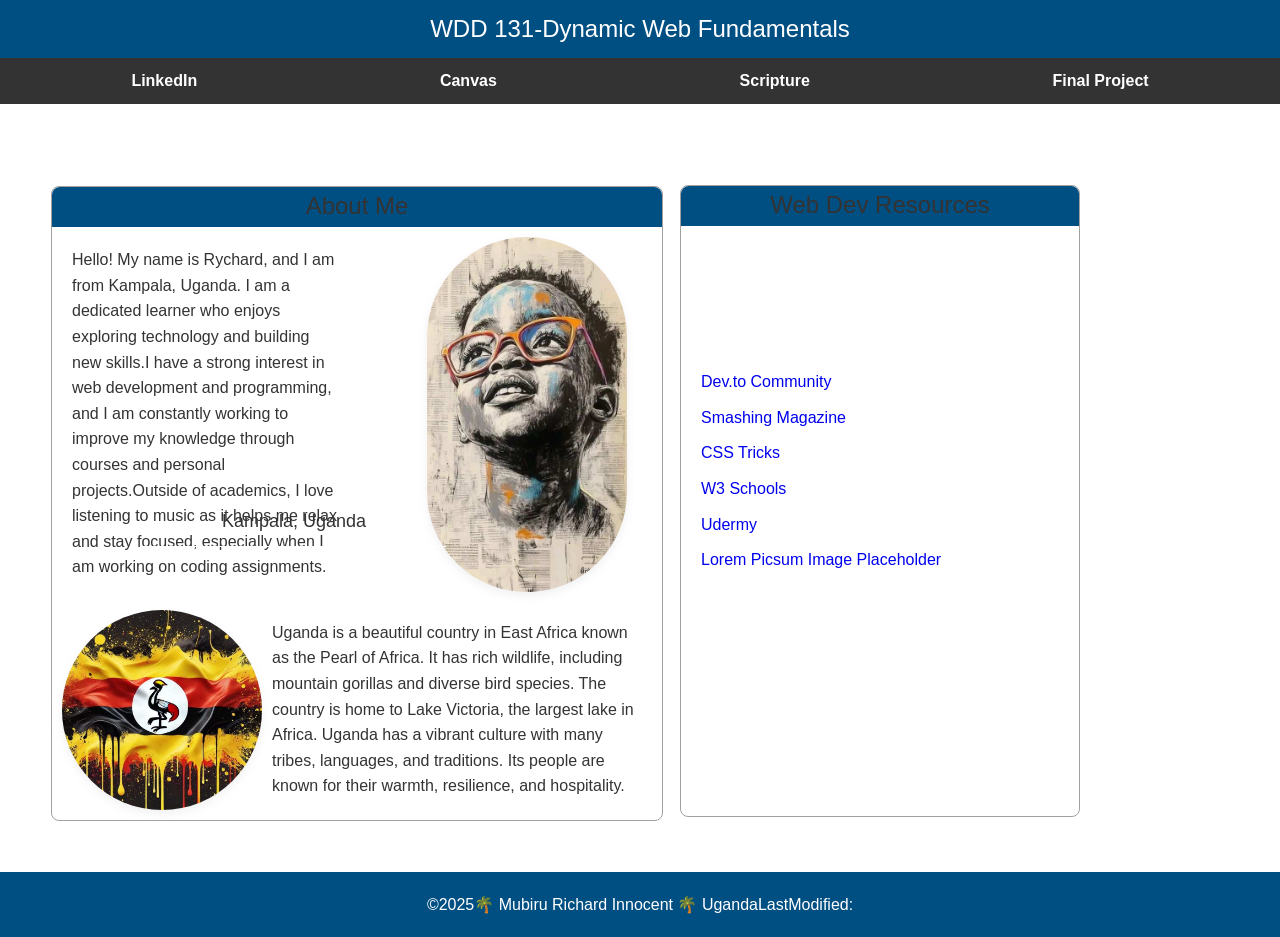
<file: WDD131/index.html>
<!DOCTYPE html>
<html lang="en">
<head>
    <meta charset="UTF-8">
    <meta name="viewport" content="width=device-width, initial-scale=1.0">
    <title>WDD13 - Dynamic Web Fundamentals - Rychard</title>
    <meta name="description" content="This page is created for learning and reference purposes by Rychard Mubiru">
    <meta name="author" content="MUBIRU RYCHARD">
    <link rel="stylesheet" href="styles/base.css">
</head>
<body>
    <header>
        <span id="course-title">WDD 131-Dynamic Web Fundamentals</span>
    </header>
    <main>
        <nav>
            <a href="https://www.linkedin.com/feed/">LinkedIn</a>
            <a href="https://byupw.instructure.com/">Canvas</a>
            <a href="https://www.churchofjesuschrist.org/study/scriptures/bofm/1-ne/3?lang=eng&id=p7#p7">Scripture</a>
            <a href="#">Final Project</a>
        </nav>
        <h1>MUBIRU RYCHARD</h1>
        <div class="content">
            <div class="about">
                <section class="card ">
                    <h2 class="">About Me</h2>
                    <div class="sectionA">
                            <p>Hello! My name is Rychard, and I am from Kampala, Uganda. I am a dedicated learner who enjoys exploring technology and building new skills.I have a strong interest in web development and programming, and I am constantly working to improve my knowledge through courses and personal projects.Outside of academics, I love listening to music as it helps me relax and stay focused, especially when I am working on coding assignments.</p>
                            <img src="images/Me.jpg" alt="Portrait">
                    </div>
                    <div class="name">Kampala, Uganda</div>
                        <div class="sectionB">
                                <p class="country">Uganda is a beautiful country in East Africa known as the Pearl of Africa.
                                                    It has rich wildlife, including mountain gorillas and diverse bird species.
                                                    The country is home to Lake Victoria, the largest lake in Africa.
                                                    Uganda has a vibrant culture with many tribes, languages, and traditions.
                                                    Its people are known for their warmth, resilience, and hospitality.</p>
                                <img class="flag" src="images/flag.jpg" alt="Flag">
                        </div>
                </section>
            </div>
            <section class="card resource">
            <h2>Web Dev Resources</h2>
            <div class="resources">
                <a href="#" class="">Dev.to Community</a>
                <a href="#" class="">Smashing Magazine</a>
                <a href="#" class="">CSS Tricks</a>
                <a href="#" class="">W3 Schools</a>
                <a href="#" class="">Udermy</a>
                <a href="#" class="">Lorem Picsum Image Placeholder</a>
            </div>
            </section>
        </div>


    </main>
    <footer>
        <p><span id="currentyear"> ©2025🌴 Mubiru Richard Innocent 🌴 Uganda</span></p>
        <p>LastModified:</p>
    </footer>
    
</body>
</html>
</file>
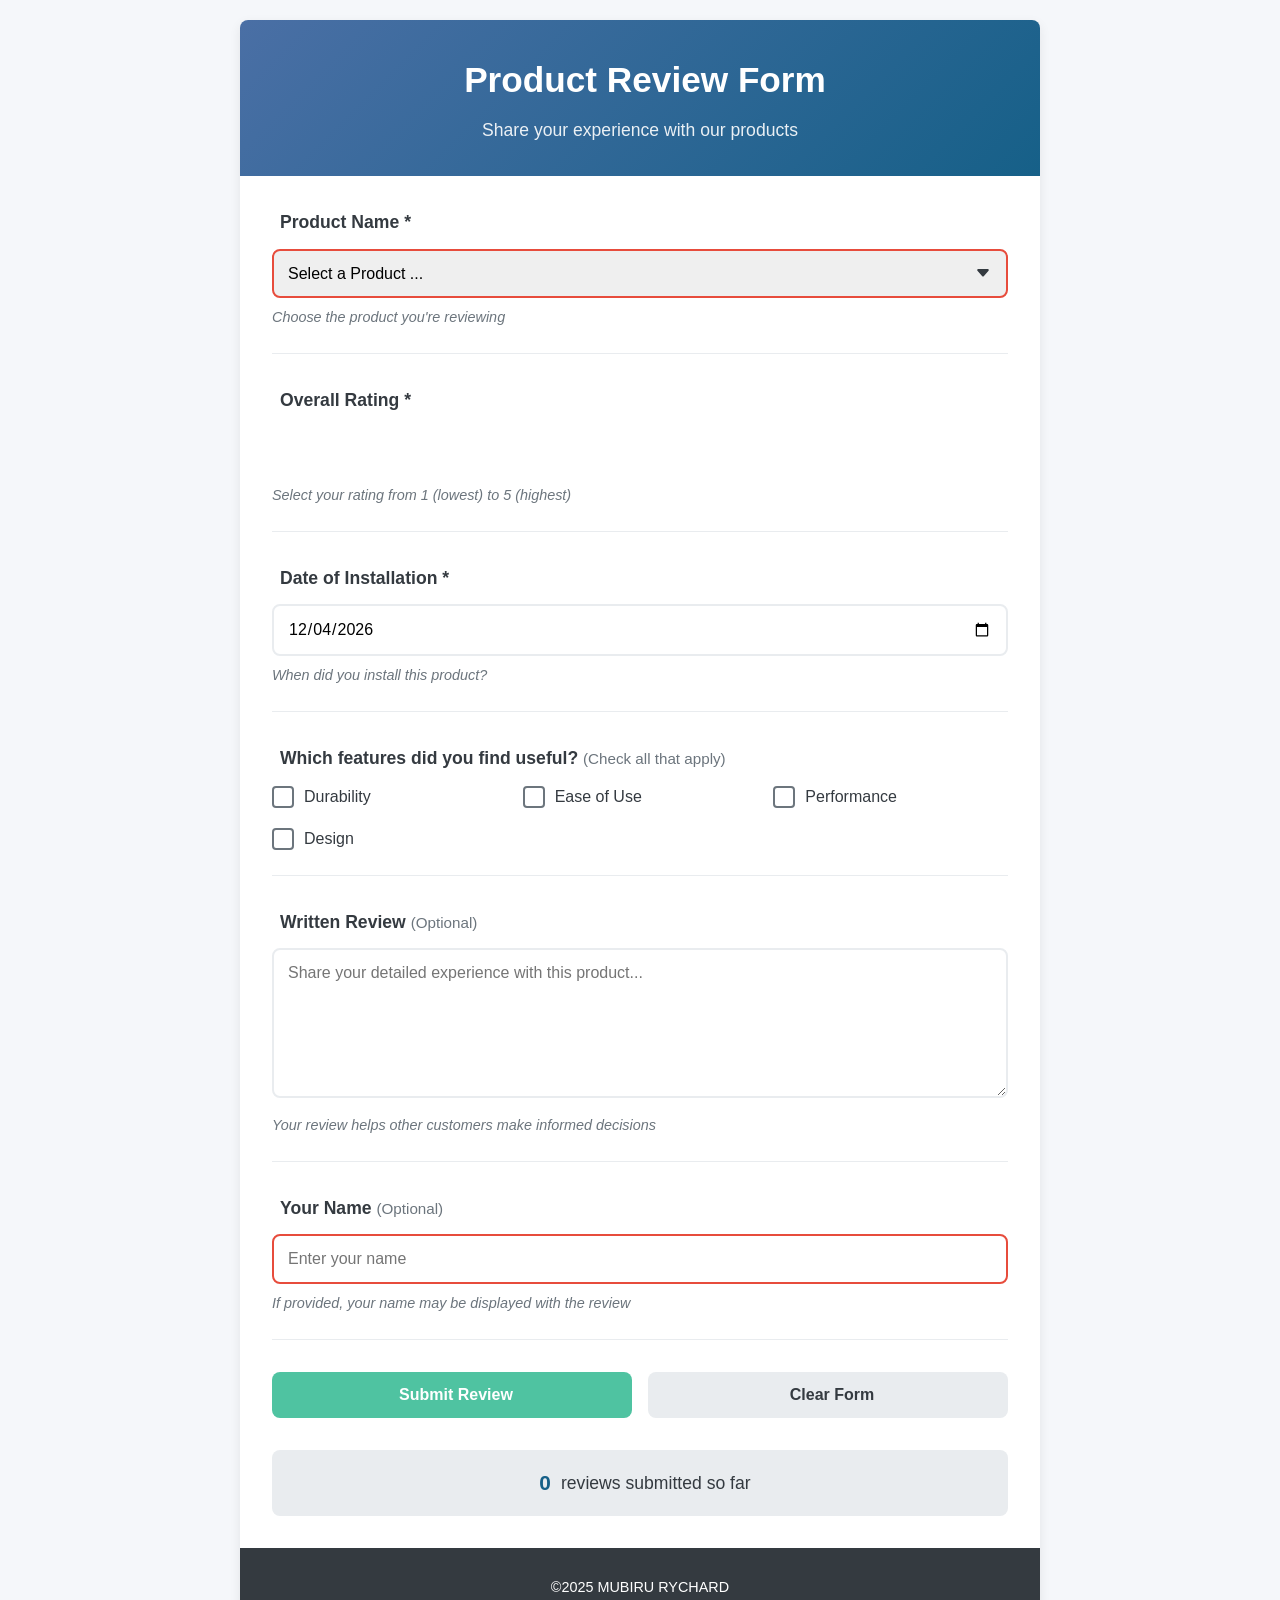
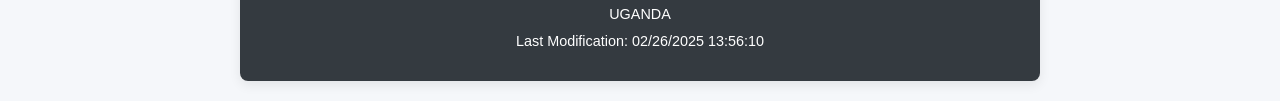
<file: form.html>
<!DOCTYPE html>
<html lang="en">
<head>
  <meta charset="UTF-8">
  <meta name="viewport" content="width=device-width, initial-scale=1.0">
  <title>WDD 131 - Product Review Form -  Rychard</title>
  <meta name="description" content="Filterable gallery of LDS temples with responsive design and lazy loading images.">
  <meta name="author" content="Mubiru Richard Innocent">

  <link rel="preconnect" href="https://fonts.googleapis.com">
  <link rel="preconnect" href="https://fonts.gstatic.com" crossorigin>
  <link href="https://fonts.googleapis.com/css2?family=Dancing+Script:wght@400;700&family=Roboto:wght@300;400;700&display=swap" rel="stylesheet">

  <link rel="stylesheet" href="styles/form.css">
  <!-- <link rel="stylesheet" href="styles/#"> -->

  <script src="scripts/form.js" defer></script>
</head>
<body>
    <div class="container">
        <header>
            <h1><i class="fas fa-star"></i> Product Review Form</h1>
            <p class="subtitle">Share your experience with our products</p>
        </header>

        <main>
            <form id="reviewForm" method="get" action="review.html" novalidate>
                <!-- Product Name -->
                <div class="form-group">
                    <label for="productName">
                        <i class="fas fa-box"></i> Product Name *
                    </label>
                    <select id="productName" name="productName" required>
                        <option value="" disabled selected>Select a Product ...</option>
                        <!-- Options will be populated by JavaScript -->
                    </select>
                    <div class="help-text">Choose the product you're reviewing</div>
                </div>

                <!-- Overall Rating -->
                <div class="form-group">
                    <label>
                        <i class="fas fa-chart-line"></i> Overall Rating *
                    </label>
                    <div class="rating-container">
                        <div class="rating-stars">
                            <input type="radio" id="rating-5" name="rating" value="5" required>
                            <label for="rating-5" title="5 stars">
                                <i class="far fa-star"></i>
                                <i class="fas fa-star"></i>
                            </label>
                            
                            <input type="radio" id="rating-4" name="rating" value="4" required>
                            <label for="rating-4" title="4 stars">
                                <i class="far fa-star"></i>
                                <i class="fas fa-star"></i>
                            </label>
                            
                            <input type="radio" id="rating-3" name="rating" value="3" required>
                            <label for="rating-3" title="3 stars">
                                <i class="far fa-star"></i>
                                <i class="fas fa-star"></i>
                            </label>
                            
                            <input type="radio" id="rating-2" name="rating" value="2" required>
                            <label for="rating-2" title="2 stars">
                                <i class="far fa-star"></i>
                                <i class="fas fa-star"></i>
                            </label>
                            
                            <input type="radio" id="rating-1" name="rating" value="1" required>
                            <label for="rating-1" title="1 star">
                                <i class="far fa-star"></i>
                                <i class="fas fa-star"></i>
                            </label>
                        </div>
                        <div class="help-text">Select your rating from 1 (lowest) to 5 (highest)</div>
                    </div>
                </div>

                <!-- Date of Installation -->
                <div class="form-group">
                    <label for="installDate">
                        <i class="fas fa-calendar-alt"></i> Date of Installation *
                    </label>
                    <input type="date" id="installDate" name="installDate" required>
                    <div class="help-text">When did you install this product?</div>
                </div>

                <!-- Useful Features -->
                <div class="form-group">
                    <label>
                        <i class="fas fa-check-circle"></i> Which features did you find useful? 
                        <span class="optional">(Check all that apply)</span>
                    </label>
                    <div class="checkbox-group">
                        <div class="checkbox-item">
                            <input type="checkbox" id="feature-durability" name="features" value="Durability" required>
                            <label for="feature-durability">
                                <span class="checkbox-custom"></span>
                                Durability
                            </label>
                        </div>
                        <div class="checkbox-item">
                            <input type="checkbox" id="feature-ease" name="features" value="Ease of Use" required>
                            <label for="feature-ease">
                                <span class="checkbox-custom"></span>
                                Ease of Use
                            </label>
                        </div>
                        <div class="checkbox-item">
                            <input type="checkbox" id="feature-performance" name="features" value="Performance" required>
                            <label for="feature-performance">
                                <span class="checkbox-custom"></span>
                                Performance
                            </label>
                        </div>
                        <div class="checkbox-item">
                            <input type="checkbox" id="feature-design" name="features" value="Design" required>
                            <label for="feature-design">
                                <span class="checkbox-custom"></span>
                                Design
                            </label>
                        </div>
                    </div>
                </div>

                <!-- Written Review -->
                <div class="form-group">
                    <label for="writtenReview">
                        <i class="fas fa-comment-alt"></i> Written Review 
                        <span class="optional">(Optional)</span>
                    </label>
                    <textarea id="writtenReview" name="writtenReview" 
                              placeholder="Share your detailed experience with this product..."></textarea>
                    <div class="help-text">Your review helps other customers make informed decisions</div>
                </div>

                <!-- Your Name -->
                <div class="form-group">
                    <label for="userName">
                        <i class="fas fa-user"></i> Your Name 
                        <span class="optional">(Optional)</span>
                    </label>
                    <input type="text" id="userName" name="userName" 
                           placeholder="Enter your name" required>
                    <div class="help-text">If provided, your name may be displayed with the review</div>
                </div>

                <!-- Form Buttons -->
                <div class="form-buttons">
                    <button type="submit" class="btn-submit">
                        <i class="fas fa-paper-plane"></i> Submit Review
                    </button>
                    <button type="reset" class="btn-reset">
                        <i class="fas fa-redo"></i> Clear Form
                    </button>
                </div>
            </form>

            <div class="reviews-counter">
                <i class="fas fa-chart-bar"></i>
                <span id="totalReviews">0</span> reviews submitted so far
            </div>
        </main>

        <footer>
            <p>&copy;2025 MUBIRU RYCHARD</p>
            <p>UGANDA</p>
            <p>Last Modification: 02/26/2025 13:56:10</p>
        </footer>
    </div>

    <!-- <script src="js/form.js"></script> -->
</body>
</html>
</file>
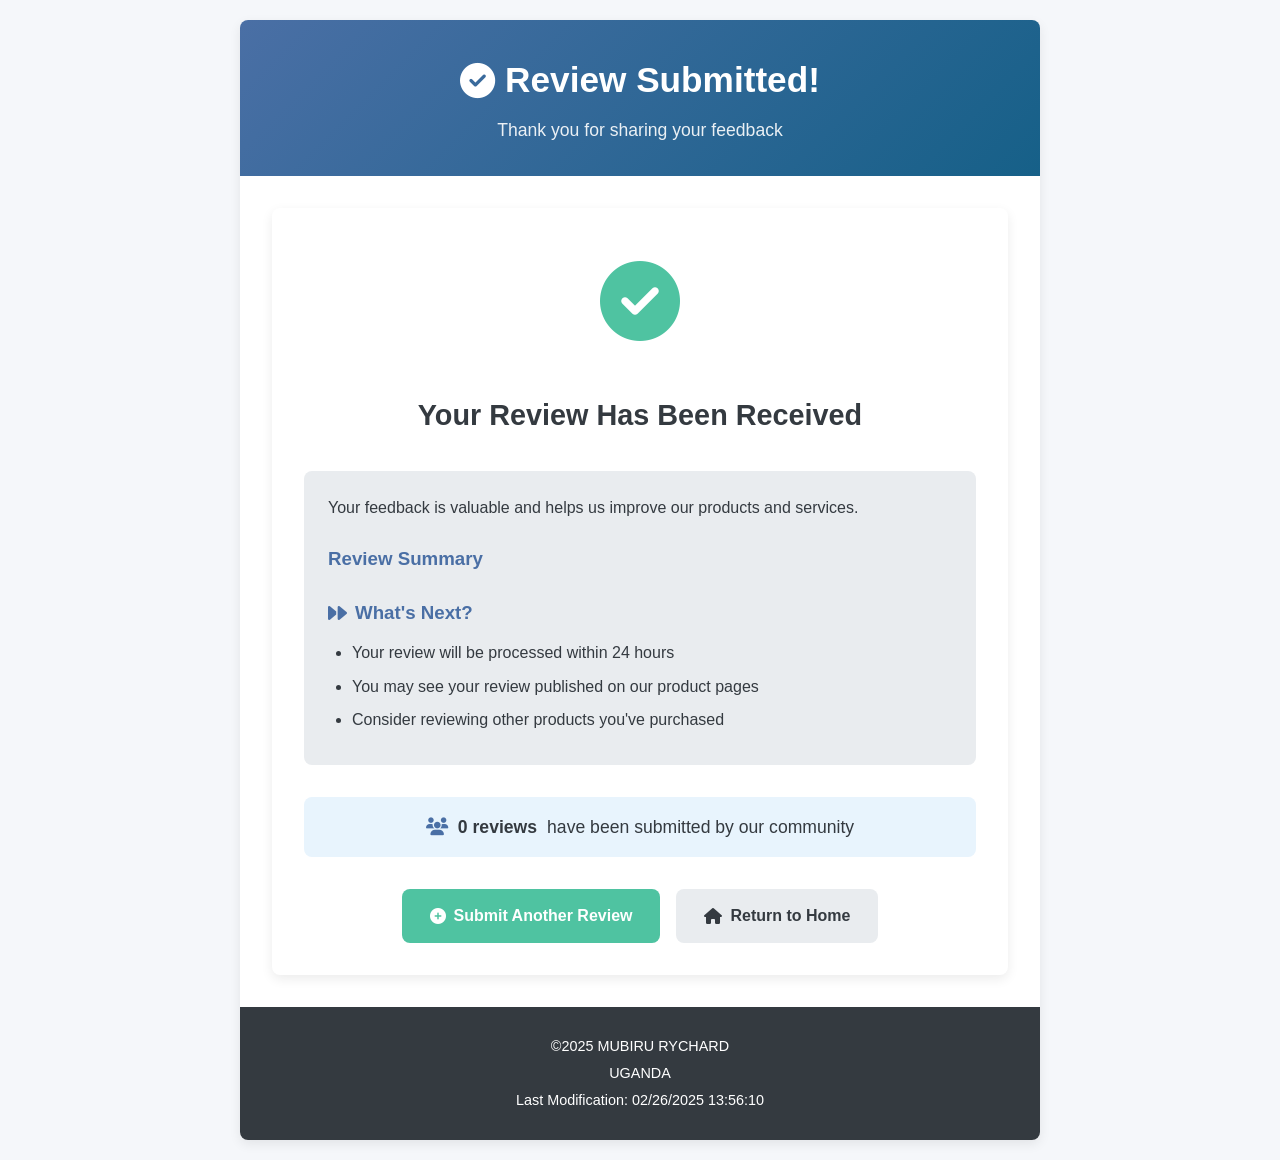
<file: review.html>
<!DOCTYPE html>
<html lang="en">
<head>
    <meta charset="UTF-8">
    <meta name="viewport" content="width=device-width, initial-scale=1.0">
    <title>Review Submitted Successfully</title>
    <link rel="stylesheet" href="styles/form.css">
    <link rel="stylesheet" href="https://cdnjs.cloudflare.com/ajax/libs/font-awesome/6.4.0/css/all.min.css">
</head>
<body>
    <div class="container">
        <header>
            <h1><i class="fas fa-check-circle success-icon"></i> Review Submitted!</h1>
            <p class="subtitle">Thank you for sharing your feedback</p>
        </header>

        <main>
            <div class="confirmation-card">
                <div class="success-animation">
                    <i class="fas fa-check-circle"></i>
                </div>
                
                <h2>Your Review Has Been Received</h2>
                
                <div class="confirmation-details">
                    <p>Your feedback is valuable and helps us improve our products and services.</p>
                    
                    <div class="review-summary">
                        <h3>Review Summary</h3>
                        <div id="reviewData">
                            <!-- Review data will be displayed here by JavaScript -->
                        </div>
                    </div>
                    
                    <div class="next-steps">
                        <h3><i class="fas fa-forward"></i> What's Next?</h3>
                        <ul>
                            <li>Your review will be processed within 24 hours</li>
                            <li>You may see your review published on our product pages</li>
                            <li>Consider reviewing other products you've purchased</li>
                        </ul>
                    </div>
                </div>
                
                <div class="total-reviews">
                    <i class="fas fa-users"></i>
                    <strong><span id="reviewCount">0</span> reviews</strong> have been submitted by our community
                </div>
                
                <div class="confirmation-actions">
                    <a href="form.html" class="btn-primary">
                        <i class="fas fa-plus-circle"></i> Submit Another Review
                    </a>
                    <a href="#" class="btn-secondary">
                        <i class="fas fa-home"></i> Return to Home
                    </a>
                </div>
            </div>
        </main>

        <footer>
            <p>&copy;2025 MUBIRU RYCHARD</p>
            <p>UGANDA</p>
            <p>Last Modification: 02/26/2025 13:56:10</p>
        </footer>
    </div>

    <!-- <script src="js/review.js"></script> -->
</body>
</html>
</file>
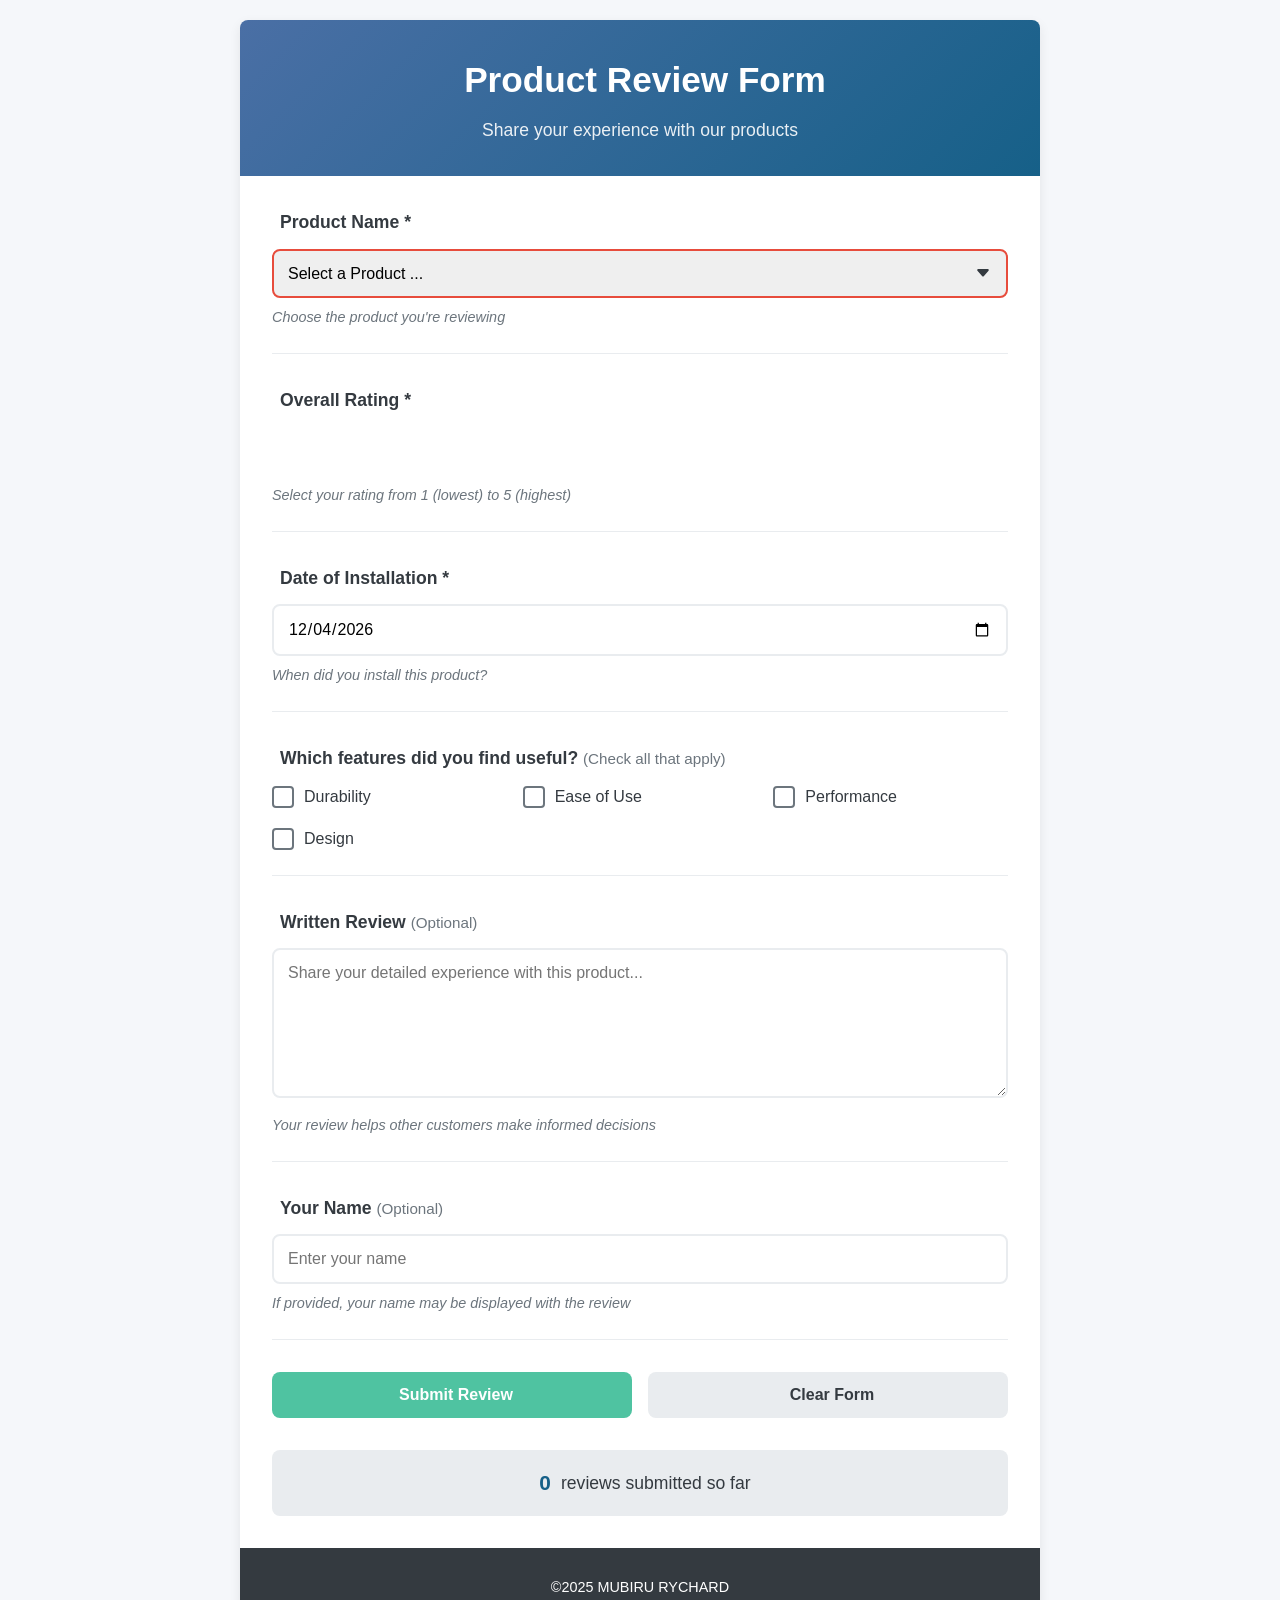
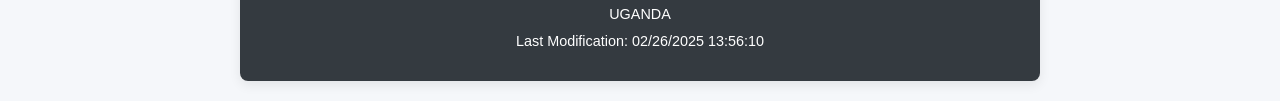
<file: project/form.html>
<!DOCTYPE html>
<html lang="en">
<head>
  <meta charset="UTF-8">
  <meta name="viewport" content="width=device-width, initial-scale=1.0">
  <title>WDD 131 - Product Review Form - Mubiru Rychard</title>
  <meta name="description" content="Filterable gallery of LDS temples with responsive design and lazy loading images.">
  <meta name="author" content="Mubiru Richard Innocent">

  <link rel="preconnect" href="https://fonts.googleapis.com">
  <link rel="preconnect" href="https://fonts.gstatic.com" crossorigin>
  <link href="https://fonts.googleapis.com/css2?family=Dancing+Script:wght@400;700&family=Roboto:wght@300;400;700&display=swap" rel="stylesheet">

  <link rel="stylesheet" href="styles/form.css">
  <!-- <link rel="stylesheet" href="styles/#"> -->

  <script src="scripts/form.js" defer></script>
</head>
<body>
    <div class="container">
        <header>
            <h1><i class="fas fa-star"></i> Product Review Form</h1>
            <p class="subtitle">Share your experience with our products</p>
        </header>

        <main>
            <form id="reviewForm" method="get" action="review.html" novalidate>
                <!-- Product Name -->
                <div class="form-group">
                    <label for="productName">
                        <i class="fas fa-box"></i> Product Name *
                    </label>
                    <select id="productName" name="productName" required>
                        <option value="" disabled selected>Select a Product ...</option>
                        <!-- Options will be populated by JavaScript -->
                    </select>
                    <div class="help-text">Choose the product you're reviewing</div>
                </div>

                <!-- Overall Rating -->
                <div class="form-group">
                    <label>
                        <i class="fas fa-chart-line"></i> Overall Rating *
                    </label>
                    <div class="rating-container">
                        <div class="rating-stars">
                            <input type="radio" id="rating-5" name="rating" value="5" required>
                            <label for="rating-5" title="5 stars">
                                <i class="far fa-star"></i>
                                <i class="fas fa-star"></i>
                            </label>
                            
                            <input type="radio" id="rating-4" name="rating" value="4">
                            <label for="rating-4" title="4 stars">
                                <i class="far fa-star"></i>
                                <i class="fas fa-star"></i>
                            </label>
                            
                            <input type="radio" id="rating-3" name="rating" value="3">
                            <label for="rating-3" title="3 stars">
                                <i class="far fa-star"></i>
                                <i class="fas fa-star"></i>
                            </label>
                            
                            <input type="radio" id="rating-2" name="rating" value="2">
                            <label for="rating-2" title="2 stars">
                                <i class="far fa-star"></i>
                                <i class="fas fa-star"></i>
                            </label>
                            
                            <input type="radio" id="rating-1" name="rating" value="1">
                            <label for="rating-1" title="1 star">
                                <i class="far fa-star"></i>
                                <i class="fas fa-star"></i>
                            </label>
                        </div>
                        <div class="help-text">Select your rating from 1 (lowest) to 5 (highest)</div>
                    </div>
                </div>

                <!-- Date of Installation -->
                <div class="form-group">
                    <label for="installDate">
                        <i class="fas fa-calendar-alt"></i> Date of Installation *
                    </label>
                    <input type="date" id="installDate" name="installDate" required>
                    <div class="help-text">When did you install this product?</div>
                </div>

                <!-- Useful Features -->
                <div class="form-group">
                    <label>
                        <i class="fas fa-check-circle"></i> Which features did you find useful? 
                        <span class="optional">(Check all that apply)</span>
                    </label>
                    <div class="checkbox-group">
                        <div class="checkbox-item">
                            <input type="checkbox" id="feature-durability" name="features" value="Durability">
                            <label for="feature-durability">
                                <span class="checkbox-custom"></span>
                                Durability
                            </label>
                        </div>
                        <div class="checkbox-item">
                            <input type="checkbox" id="feature-ease" name="features" value="Ease of Use">
                            <label for="feature-ease">
                                <span class="checkbox-custom"></span>
                                Ease of Use
                            </label>
                        </div>
                        <div class="checkbox-item">
                            <input type="checkbox" id="feature-performance" name="features" value="Performance">
                            <label for="feature-performance">
                                <span class="checkbox-custom"></span>
                                Performance
                            </label>
                        </div>
                        <div class="checkbox-item">
                            <input type="checkbox" id="feature-design" name="features" value="Design">
                            <label for="feature-design">
                                <span class="checkbox-custom"></span>
                                Design
                            </label>
                        </div>
                    </div>
                </div>

                <!-- Written Review -->
                <div class="form-group">
                    <label for="writtenReview">
                        <i class="fas fa-comment-alt"></i> Written Review 
                        <span class="optional">(Optional)</span>
                    </label>
                    <textarea id="writtenReview" name="writtenReview" 
                              placeholder="Share your detailed experience with this product..."></textarea>
                    <div class="help-text">Your review helps other customers make informed decisions</div>
                </div>

                <!-- Your Name -->
                <div class="form-group">
                    <label for="userName">
                        <i class="fas fa-user"></i> Your Name 
                        <span class="optional">(Optional)</span>
                    </label>
                    <input type="text" id="userName" name="userName" 
                           placeholder="Enter your name">
                    <div class="help-text">If provided, your name may be displayed with the review</div>
                </div>

                <!-- Form Buttons -->
                <div class="form-buttons">
                    <button type="submit" class="btn-submit">
                        <i class="fas fa-paper-plane"></i> Submit Review
                    </button>
                    <button type="reset" class="btn-reset">
                        <i class="fas fa-redo"></i> Clear Form
                    </button>
                </div>
            </form>

            <div class="reviews-counter">
                <i class="fas fa-chart-bar"></i>
                <span id="totalReviews">0</span> reviews submitted so far
            </div>
        </main>

        <footer>
            <p>&copy;2025 MUBIRU RYCHARD</p>
            <p>UGANDA</p>
            <p>Last Modification: 02/26/2025 13:56:10</p>
        </footer>
    </div>

    <!-- <script src="js/form.js"></script> -->
</body>
</html>
</file>
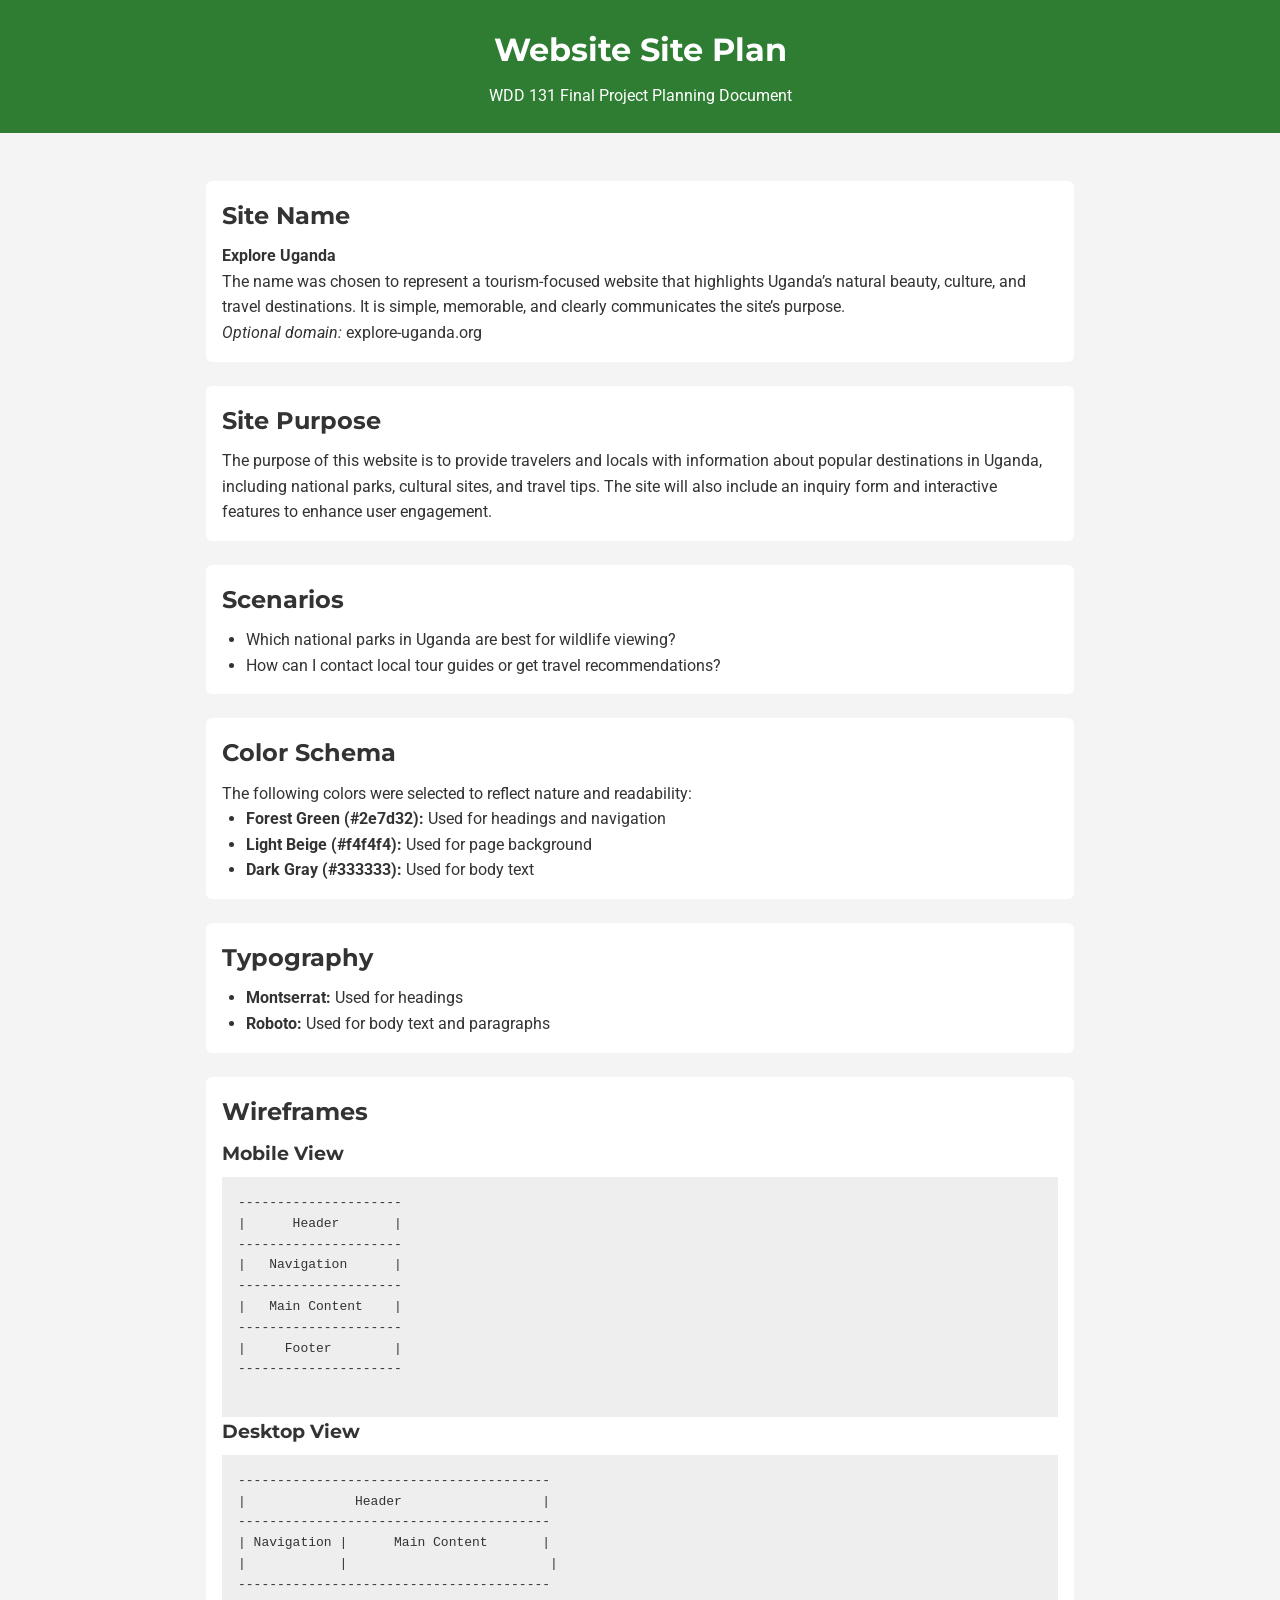
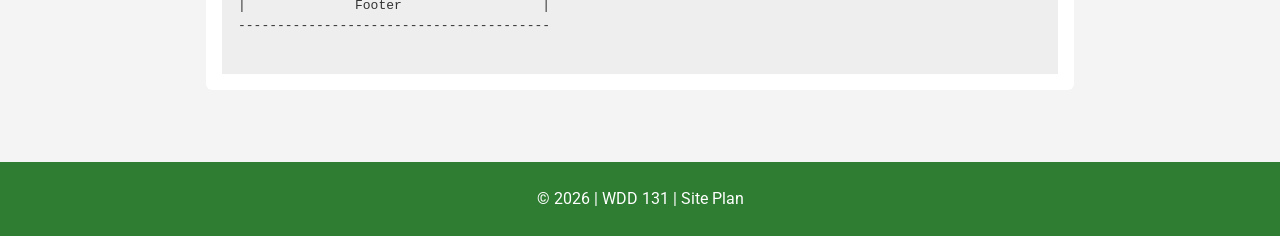
<file: project/siteplan.html>
<!DOCTYPE html>
<html lang="en">
<head>
    <meta charset="UTF-8">
    <meta name="viewport" content="width=device-width, initial-scale=1.0">
    <meta name="description" content="Website planning document for the WDD 131 final project">
    <meta name="author" content="Mubiru Rychard">
    <title>Site Plan | Project</title>
    <link rel="stylesheet" href="styles/siteplan.css">
    <link rel="preconnect" href="https://fonts.googleapis.com">
    <link rel="preconnect" href="https://fonts.gstatic.com" crossorigin>
    <link href="https://fonts.googleapis.com/css2?family=Montserrat:wght@400;600&family=Roboto&display=swap" rel="stylesheet">
</head>
<body>
<header>
    <h1>Website Site Plan</h1>
    <p>WDD 131 Final Project Planning Document</p>
</header>

<main>

<section>
    <h2>Site Name</h2>
    <p><strong>Explore Uganda</strong></p>
    <p>
        The name was chosen to represent a tourism-focused website that highlights
        Uganda’s natural beauty, culture, and travel destinations. It is simple,
        memorable, and clearly communicates the site’s purpose.
    </p>
    <p><em>Optional domain:</em> explore-uganda.org</p>
</section>

<section>
    <h2>Site Purpose</h2>
    <p>
        The purpose of this website is to provide travelers and locals with
        information about popular destinations in Uganda, including national parks,
        cultural sites, and travel tips. The site will also include an inquiry form
        and interactive features to enhance user engagement.
    </p>
</section>

<section>
    <h2>Scenarios</h2>
    <ul>
        <li>Which national parks in Uganda are best for wildlife viewing?</li>
        <li>How can I contact local tour guides or get travel recommendations?</li>
    </ul>
</section>

<section>
    <h2>Color Schema</h2>
    <p>The following colors were selected to reflect nature and readability:</p>
    <ul>
        <li><strong>Forest Green (#2e7d32):</strong> Used for headings and navigation</li>
        <li><strong>Light Beige (#f4f4f4):</strong> Used for page background</li>
        <li><strong>Dark Gray (#333333):</strong> Used for body text</li>
    </ul>
</section>

<section>
    <h2>Typography</h2>
    <ul>
        <li><strong>Montserrat:</strong> Used for headings</li>
        <li><strong>Roboto:</strong> Used for body text and paragraphs</li>
    </ul>
</section>

<section>
    <h2>Wireframes</h2>

    <h3>Mobile View</h3>
    <pre>
---------------------
|      Header       |
---------------------
|   Navigation      |
---------------------
|   Main Content    |
---------------------
|     Footer        |
---------------------
    </pre>

    <h3>Desktop View</h3>
    <pre>
----------------------------------------
|              Header                  |
----------------------------------------
| Navigation |      Main Content       |
|            |                          |
----------------------------------------
|              Footer                  |
----------------------------------------
    </pre>
</section>

</main>

<footer>
    <p>&copy; 2026 | WDD 131 | Site Plan</p>
</footer>
</body>
</html>
</file>
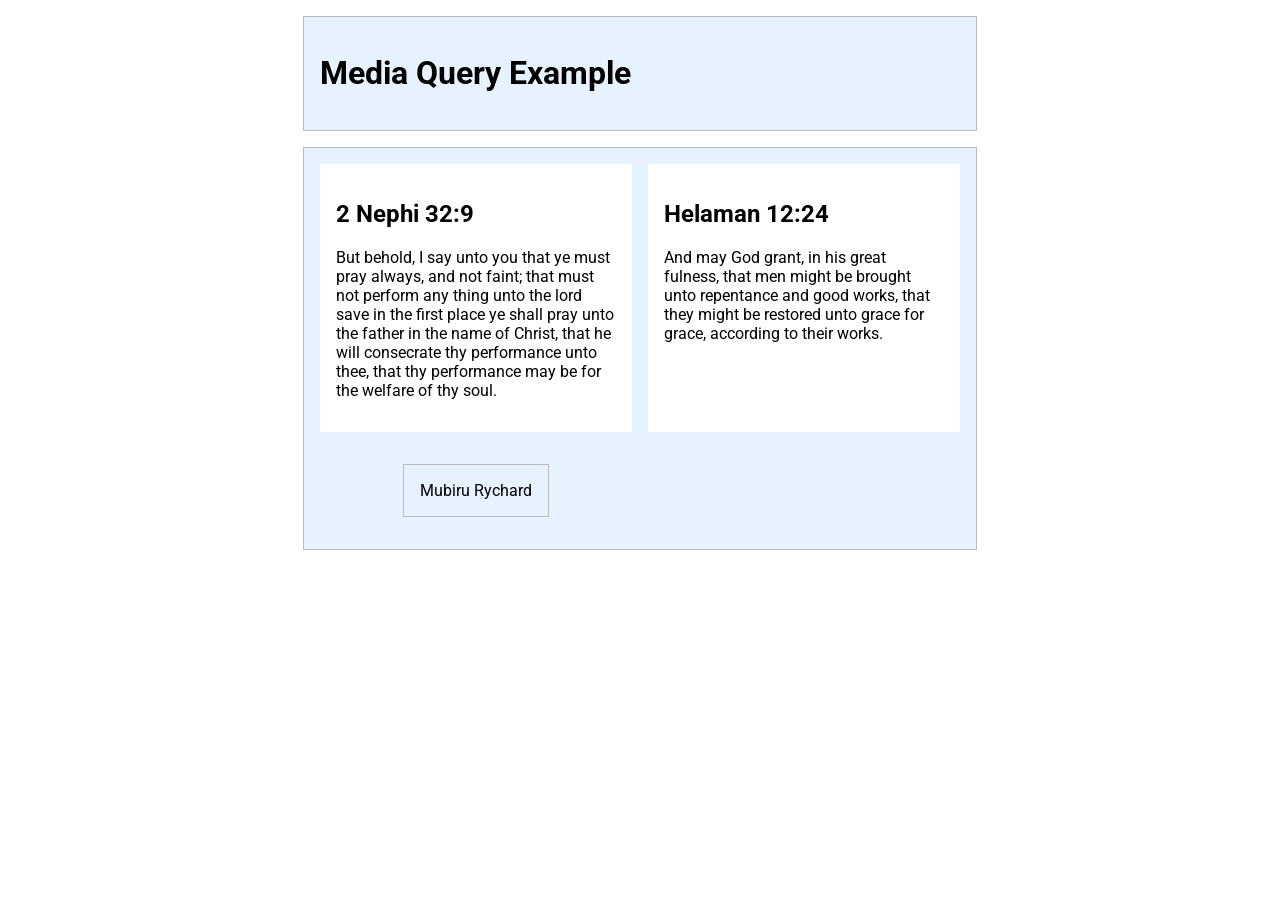
<file: week02/media-query.html>
<!DOCTYPE html>
<html lang="en">
<head>
    <meta charset="UTF-8">
    <meta name="viewport" content="width=device-width, initial-scale=1.0">
    <title>WDD 131 - Media Query Example</title>
    <meta name="description" content="Media query learning activity">
    <meta name="author" content="Mubiru Rychard">
    <link rel="preconnect" href="https://fonts.googleapis.com">
    <link rel="preconnect" href="https://fonts.gstatic.com" crossorigin>
    <link href="https://fonts.googleapis.com/css2?family=Dancing+Script:wght@400;700&family=Roboto:wght@300;400;700&display=swap" rel="stylesheet">
    <link rel="stylesheet" href="styles/media-query.css">
    <link rel="stylesheet" href="styles/media-query-large.css">
</head>
<body>
    <header>
        <h1>Media Query Example</h1>
    </header>
    <main>
        <section>
            <h2>2 Nephi 32:9</h2>
            <p>But behold, I say unto you that ye must pray always, and not faint; that must not perform any thing unto the lord save in the first place ye shall pray unto the father in the name of Christ, that he will consecrate thy performance unto thee, that thy performance may be for the welfare of thy soul.</p>

        </section>
        <section>
            <h2>Helaman 12:24</h2>
            <p>And may God grant, in his great fulness, that men might be brought unto repentance and good works, that they might be restored unto grace for grace, according to their works.</p>
        </section>
    <footer>
        Mubiru Rychard
    </footer>
    </main>
</body>
</html>
</file>
<file: WDD131/styles/base.css>
/* CSS Variables */
:root {
    --primary-color: #004f83;
    --accent1-color: #333333;
    --heading-font: "Times New Roman", Georgia, serif;
    --body-font: Arial, Helvetica, sans-serif;
    --heading-font: Dancing Script, cursive;
}

/* Reset */
* {
    margin: 0;
    padding: 0;
    box-sizing: border-box;
}

/* Body Styles */
body {
    font-family: var(--body-font);
    color: var(--accent1-color);
    line-height: 1.6;
}

header, main, footer {
    width: 100%;
    margin: 0 auto;
}

header {
    display: flex;
    justify-content: space-around;
    align-items: center;
    width: 100%;
    background-color: var(--primary-color);
    padding: 10px 0;
}

#course-title{
    display: flex;
    font-size: x-large;
    padding: 0 20px;
    color: #ffffff;
}
nav{
    display: flex;
    justify-content: space-around;
    font-weight: bold;
    padding: 10px;
    background-color: #333333;

}
nav a{
    text-decoration: none;
    color: #ffffff;
    padding: 0 12px;
}

h1{
    display: flex;
    justify-content: center;
    padding: 15px;
    color: white;
}

.about{
    margin: 0px 0px 50px 50px ;
    justify-content: space-around;
    border: 1px solid white;
    border-radius: 8px;
    width: auto;
    max-width: 900px;
}

h2 {
    display: flex;
    justify-content: center;
    background-color: var(--primary-color);
    font-weight: lighter;
    border-radius:  8px 8px 0px 0px;
    
}

section.card{
    display: grid;
    /* grid-template-columns: 1fr 1fr; */
    

}

.card img{
    width: 200px;
    margin-left: 65px;
    margin-top: 10px;
    border-radius: 100px;
    box-shadow: 0 4px 8px rgba(236, 236, 236, 0.738);
}

.sectionA {
    display: grid;
    grid-template-columns: 1fr 300px;
}

.sectionA img{
    grid-column: 2 / span 1;
}

.card p{
    margin: 20px;
}

.sectionB{
    display: grid;
    grid-template-columns: 200px 1fr;
}


.country{
    grid-column: 2 / span 1;
}

.flag{
    display: flex;
    align-items: flex-end;
    grid-row: 1;
    margin-left: 10px !important; 
    margin-bottom: 10px !important;
}

.name{
    display: block;
    position: absolute;
    margin-top: 320px;
    margin-left: 90px;
    padding-left: 80px;
    padding-right: 80px;
    /* text-decoration:underline; */
    font-size: large;
    border-bottom: 1px solid white;
    padding-bottom: 10px ;

}

.content{
   display: grid; 
   grid-template-columns: 1fr 600px;
   gap: 1rem; 
}

.card h2 {
    height: 40px;
    padding-bottom: 0px;
}

.resources {
    display: flex;
    flex-direction: column;
    gap: 10px;
    padding: 20px;
    margin-bottom: 100px;

}

.card{
    border: 1px solid rgb(165, 160, 160);
    border-radius: 8px;
}

.resources a {
    text-decoration: none;

}

.resource{
    margin-bottom: 55px;
    margin-right: 200px;
}


footer {
    display: flex;
    background-color: var(--primary-color);
    color: #ffffff;
    justify-content: center;
    padding: 20px;
}
</file>
<file: styles/form.css>
/* CSS Reset and Base Styles */
* {
    margin: 0;
    padding: 0;
    box-sizing: border-box;
}

:root {
    --primary-color: #4a6fa5;
    --secondary-color: #166088;
    --accent-color: #4fc3a1;
    --light-color: #f8f9fa;
    --dark-color: #343a40;
    --gray-color: #6c757d;
    --light-gray: #e9ecef;
    --border-radius: 8px;
    --box-shadow: 0 4px 12px rgba(0, 0, 0, 0.08);
    --transition: all 0.3s ease;
}

body {
    font-family: 'Segoe UI', Tahoma, Geneva, Verdana, sans-serif;
    line-height: 1.6;
    color: var(--dark-color);
    background-color: #f5f7fa;
    padding: 20px;
    min-height: 100vh;
}

.container {
    max-width: 800px;
    margin: 0 auto;
    background-color: white;
    border-radius: var(--border-radius);
    box-shadow: var(--box-shadow);
    overflow: hidden;
}

/* Header Styles */
header {
    background: linear-gradient(135deg, var(--primary-color), var(--secondary-color));
    color: white;
    padding: 2rem;
    text-align: center;
}

header h1 {
    font-size: 2.2rem;
    margin-bottom: 0.5rem;
    display: flex;
    align-items: center;
    justify-content: center;
    gap: 10px;
}

header .subtitle {
    font-size: 1.1rem;
    opacity: 0.9;
}

/* Main Content Styles */
main {
    padding: 2rem;
}

/* Form Styles */
.form-group {
    margin-bottom: 2rem;
    padding-bottom: 1.5rem;
    border-bottom: 1px solid var(--light-gray);
}

.form-group:last-of-type {
    border-bottom: none;
}

label {
    display: block;
    font-weight: 600;
    margin-bottom: 0.75rem;
    font-size: 1.1rem;
    color: var(--dark-color);
}

label i {
    margin-right: 8px;
    color: var(--primary-color);
}

.optional {
    font-weight: normal;
    color: var(--gray-color);
    font-size: 0.95rem;
}

.help-text {
    font-size: 0.9rem;
    color: var(--gray-color);
    margin-top: 0.5rem;
    font-style: italic;
}

/* Input and Select Styles */
input[type="text"],
input[type="date"],
select,
textarea {
    width: 100%;
    padding: 0.875rem;
    border: 2px solid var(--light-gray);
    border-radius: var(--border-radius);
    font-size: 1rem;
    transition: var(--transition);
    font-family: inherit;
}

input[type="text"]:focus,
input[type="date"]:focus,
select:focus,
textarea:focus {
    outline: none;
    border-color: var(--primary-color);
    box-shadow: 0 0 0 3px rgba(74, 111, 165, 0.1);
}

select {
    appearance: none;
    background-image: url("data:image/svg+xml,%3Csvg xmlns='http://www.w3.org/2000/svg' width='16' height='16' fill='%23343a40' viewBox='0 0 16 16'%3E%3Cpath d='M7.247 11.14 2.451 5.658C1.885 5.013 2.345 4 3.204 4h9.592a1 1 0 0 1 .753 1.659l-4.796 5.48a1 1 0 0 1-1.506 0z'/%3E%3C/svg%3E");
    background-repeat: no-repeat;
    background-position: right 15px center;
    background-size: 16px;
    padding-right: 40px;
    cursor: pointer;
}

textarea {
    min-height: 150px;
    resize: vertical;
}

/* Rating Stars */
.rating-container {
    margin-top: 0.5rem;
}

.rating-stars {
    display: flex;
    flex-direction: row-reverse;
    justify-content: flex-end;
    gap: 5px;
}

.rating-stars input {
    display: none;
}

.rating-stars label {
    cursor: pointer;
    font-size: 2.2rem;
    color: var(--light-gray);
    transition: var(--transition);
    margin: 0;
    position: relative;
    width: 50px;
    height: 50px;
    display: flex;
    align-items: center;
    justify-content: center;
}

.rating-stars label .far,
.rating-stars label .fas {
    position: absolute;
    transition: var(--transition);
}

.rating-stars label .far {
    opacity: 1;
}

.rating-stars label .fas {
    opacity: 0;
    color: #ffc107;
}

.rating-stars input:checked ~ label .far,
.rating-stars label:hover ~ label .far,
.rating-stars label:hover .far {
    opacity: 0;
}

.rating-stars input:checked ~ label .fas,
.rating-stars label:hover ~ label .fas,
.rating-stars label:hover .fas {
    opacity: 1;
}

.rating-stars input:checked + label .fas,
.rating-stars input:checked ~ label .fas {
    color: #ffc107;
}

/* Checkbox Styles */
.checkbox-group {
    display: grid;
    grid-template-columns: repeat(auto-fill, minmax(200px, 1fr));
    gap: 1rem;
    margin-top: 0.5rem;
}

.checkbox-item {
    display: flex;
    align-items: center;
}

.checkbox-item input[type="checkbox"] {
    display: none;
}

.checkbox-custom {
    display: inline-block;
    width: 22px;
    height: 22px;
    border: 2px solid var(--gray-color);
    border-radius: 4px;
    margin-right: 10px;
    position: relative;
    transition: var(--transition);
    flex-shrink: 0;
}

.checkbox-item label {
    display: flex;
    align-items: center;
    font-weight: normal;
    cursor: pointer;
    margin: 0;
    font-size: 1rem;
}

.checkbox-item input[type="checkbox"]:checked + label .checkbox-custom {
    background-color: var(--accent-color);
    border-color: var(--accent-color);
}

.checkbox-item input[type="checkbox"]:checked + label .checkbox-custom::after {
    content: "✓";
    position: absolute;
    color: white;
    font-size: 14px;
    top: 50%;
    left: 50%;
    transform: translate(-50%, -50%);
}

.checkbox-item input[type="checkbox"]:focus + label .checkbox-custom {
    box-shadow: 0 0 0 3px rgba(79, 195, 161, 0.2);
}

/* Button Styles */
.form-buttons {
    display: flex;
    gap: 1rem;
    margin-top: 2rem;
    flex-wrap: wrap;
}

button {
    padding: 0.875rem 1.75rem;
    border: none;
    border-radius: var(--border-radius);
    font-size: 1rem;
    font-weight: 600;
    cursor: pointer;
    transition: var(--transition);
    display: flex;
    align-items: center;
    justify-content: center;
    gap: 8px;
}

.btn-submit {
    background-color: var(--accent-color);
    color: white;
    flex: 1;
    min-width: 200px;
}

.btn-submit:hover {
    background-color: #3db18f;
    transform: translateY(-2px);
}

.btn-reset {
    background-color: var(--light-gray);
    color: var(--dark-color);
    flex: 1;
    min-width: 150px;
}

.btn-reset:hover {
    background-color: #dde1e7;
}

/* Reviews Counter */
.reviews-counter {
    margin-top: 2rem;
    padding: 1rem;
    background-color: var(--light-gray);
    border-radius: var(--border-radius);
    text-align: center;
    font-size: 1.1rem;
    display: flex;
    align-items: center;
    justify-content: center;
    gap: 10px;
}

.reviews-counter i {
    color: var(--primary-color);
    font-size: 1.3rem;
}

.reviews-counter span {
    font-weight: bold;
    color: var(--secondary-color);
    font-size: 1.3rem;
}

/* Confirmation Page Styles */
.confirmation-card {
    text-align: center;
    padding: 2rem;
    background-color: white;
    border-radius: var(--border-radius);
    box-shadow: var(--box-shadow);
}

.success-animation {
    font-size: 5rem;
    color: var(--accent-color);
    margin-bottom: 1.5rem;
    animation: pulse 1.5s infinite;
}

@keyframes pulse {
    0% { transform: scale(1); }
    50% { transform: scale(1.1); }
    100% { transform: scale(1); }
}

.confirmation-card h2 {
    color: var(--dark-color);
    margin-bottom: 1.5rem;
    font-size: 1.8rem;
}

.confirmation-details {
    text-align: left;
    background-color: var(--light-gray);
    padding: 1.5rem;
    border-radius: var(--border-radius);
    margin: 2rem 0;
}

.review-summary, .next-steps {
    margin-top: 1.5rem;
}

.review-summary h3, .next-steps h3 {
    color: var(--primary-color);
    margin-bottom: 0.75rem;
    display: flex;
    align-items: center;
    gap: 8px;
}

#reviewData p {
    padding: 0.5rem;
    background-color: white;
    border-radius: 4px;
    margin-bottom: 0.5rem;
}

.next-steps ul {
    padding-left: 1.5rem;
}

.next-steps li {
    margin-bottom: 0.5rem;
}

.total-reviews {
    margin: 2rem 0;
    padding: 1rem;
    background-color: #e8f4fd;
    border-radius: var(--border-radius);
    display: flex;
    align-items: center;
    justify-content: center;
    gap: 10px;
    font-size: 1.1rem;
}

.total-reviews i {
    color: var(--primary-color);
}

.confirmation-actions {
    display: flex;
    gap: 1rem;
    justify-content: center;
    flex-wrap: wrap;
    margin-top: 2rem;
}

.btn-primary, .btn-secondary {
    padding: 0.875rem 1.75rem;
    border-radius: var(--border-radius);
    text-decoration: none;
    font-weight: 600;
    display: flex;
    align-items: center;
    justify-content: center;
    gap: 8px;
    transition: var(--transition);
    min-width: 200px;
}

.btn-primary {
    background-color: var(--accent-color);
    color: white;
}

.btn-primary:hover {
    background-color: #3db18f;
    transform: translateY(-2px);
}

.btn-secondary {
    background-color: var(--light-gray);
    color: var(--dark-color);
}

.btn-secondary:hover {
    background-color: #dde1e7;
}

/* Footer Styles */
footer {
    text-align: center;
    padding: 1.5rem;
    background-color: var(--dark-color);
    color: white;
    font-size: 0.9rem;
}

footer p {
    margin: 0.25rem 0;
}

/* Responsive Design */
@media (max-width: 768px) {
    .container {
        border-radius: 0;
    }
    
    header, main {
        padding: 1.5rem;
    }
    
    header h1 {
        font-size: 1.8rem;
    }
    
    .checkbox-group {
        grid-template-columns: 1fr;
    }
    
    .form-buttons, .confirmation-actions {
        flex-direction: column;
    }
    
    button, .btn-primary, .btn-secondary {
        width: 100%;
    }
    
    .rating-stars label {
        font-size: 1.8rem;
        width: 40px;
        height: 40px;
    }
}

@media (max-width: 480px) {
    body {
        padding: 10px;
    }
    
    header, main {
        padding: 1rem;
    }
    
    .confirmation-card {
        padding: 1rem;
    }
    
    .success-animation {
        font-size: 3.5rem;
    }
    
    .rating-stars label {
        font-size: 1.5rem;
        width: 35px;
        height: 35px;
    }
}

/* Validation Styles */
input:invalid, select:invalid {
    border-color: #e74c3c;
}

input:focus:invalid, select:focus:invalid {
    box-shadow: 0 0 0 3px rgba(231, 76, 60, 0.1);
}

.error-message {
    color: #e74c3c;
    font-size: 0.875rem;
    margin-top: 0.25rem;
    display: none;
}

input:invalid + .error-message,
select:invalid + .error-message {
    display: block;
}
</file>
<file: project/styles/form.css>
/* CSS Reset and Base Styles */
* {
    margin: 0;
    padding: 0;
    box-sizing: border-box;
}

:root {
    --primary-color: #4a6fa5;
    --secondary-color: #166088;
    --accent-color: #4fc3a1;
    --light-color: #f8f9fa;
    --dark-color: #343a40;
    --gray-color: #6c757d;
    --light-gray: #e9ecef;
    --border-radius: 8px;
    --box-shadow: 0 4px 12px rgba(0, 0, 0, 0.08);
    --transition: all 0.3s ease;
}

body {
    font-family: 'Segoe UI', Tahoma, Geneva, Verdana, sans-serif;
    line-height: 1.6;
    color: var(--dark-color);
    background-color: #f5f7fa;
    padding: 20px;
    min-height: 100vh;
}

.container {
    max-width: 800px;
    margin: 0 auto;
    background-color: white;
    border-radius: var(--border-radius);
    box-shadow: var(--box-shadow);
    overflow: hidden;
}

/* Header Styles */
header {
    background: linear-gradient(135deg, var(--primary-color), var(--secondary-color));
    color: white;
    padding: 2rem;
    text-align: center;
}

header h1 {
    font-size: 2.2rem;
    margin-bottom: 0.5rem;
    display: flex;
    align-items: center;
    justify-content: center;
    gap: 10px;
}

header .subtitle {
    font-size: 1.1rem;
    opacity: 0.9;
}

/* Main Content Styles */
main {
    padding: 2rem;
}

/* Form Styles */
.form-group {
    margin-bottom: 2rem;
    padding-bottom: 1.5rem;
    border-bottom: 1px solid var(--light-gray);
}

.form-group:last-of-type {
    border-bottom: none;
}

label {
    display: block;
    font-weight: 600;
    margin-bottom: 0.75rem;
    font-size: 1.1rem;
    color: var(--dark-color);
}

label i {
    margin-right: 8px;
    color: var(--primary-color);
}

.optional {
    font-weight: normal;
    color: var(--gray-color);
    font-size: 0.95rem;
}

.help-text {
    font-size: 0.9rem;
    color: var(--gray-color);
    margin-top: 0.5rem;
    font-style: italic;
}

/* Input and Select Styles */
input[type="text"],
input[type="date"],
select,
textarea {
    width: 100%;
    padding: 0.875rem;
    border: 2px solid var(--light-gray);
    border-radius: var(--border-radius);
    font-size: 1rem;
    transition: var(--transition);
    font-family: inherit;
}

input[type="text"]:focus,
input[type="date"]:focus,
select:focus,
textarea:focus {
    outline: none;
    border-color: var(--primary-color);
    box-shadow: 0 0 0 3px rgba(74, 111, 165, 0.1);
}

select {
    appearance: none;
    background-image: url("data:image/svg+xml,%3Csvg xmlns='http://www.w3.org/2000/svg' width='16' height='16' fill='%23343a40' viewBox='0 0 16 16'%3E%3Cpath d='M7.247 11.14 2.451 5.658C1.885 5.013 2.345 4 3.204 4h9.592a1 1 0 0 1 .753 1.659l-4.796 5.48a1 1 0 0 1-1.506 0z'/%3E%3C/svg%3E");
    background-repeat: no-repeat;
    background-position: right 15px center;
    background-size: 16px;
    padding-right: 40px;
    cursor: pointer;
}

textarea {
    min-height: 150px;
    resize: vertical;
}

/* Rating Stars */
.rating-container {
    margin-top: 0.5rem;
}

.rating-stars {
    display: flex;
    flex-direction: row-reverse;
    justify-content: flex-end;
    gap: 5px;
}

.rating-stars input {
    display: none;
}

.rating-stars label {
    cursor: pointer;
    font-size: 2.2rem;
    color: var(--light-gray);
    transition: var(--transition);
    margin: 0;
    position: relative;
    width: 50px;
    height: 50px;
    display: flex;
    align-items: center;
    justify-content: center;
}

.rating-stars label .far,
.rating-stars label .fas {
    position: absolute;
    transition: var(--transition);
}

.rating-stars label .far {
    opacity: 1;
}

.rating-stars label .fas {
    opacity: 0;
    color: #ffc107;
}

.rating-stars input:checked ~ label .far,
.rating-stars label:hover ~ label .far,
.rating-stars label:hover .far {
    opacity: 0;
}

.rating-stars input:checked ~ label .fas,
.rating-stars label:hover ~ label .fas,
.rating-stars label:hover .fas {
    opacity: 1;
}

.rating-stars input:checked + label .fas,
.rating-stars input:checked ~ label .fas {
    color: #ffc107;
}

/* Checkbox Styles */
.checkbox-group {
    display: grid;
    grid-template-columns: repeat(auto-fill, minmax(200px, 1fr));
    gap: 1rem;
    margin-top: 0.5rem;
}

.checkbox-item {
    display: flex;
    align-items: center;
}

.checkbox-item input[type="checkbox"] {
    display: none;
}

.checkbox-custom {
    display: inline-block;
    width: 22px;
    height: 22px;
    border: 2px solid var(--gray-color);
    border-radius: 4px;
    margin-right: 10px;
    position: relative;
    transition: var(--transition);
    flex-shrink: 0;
}

.checkbox-item label {
    display: flex;
    align-items: center;
    font-weight: normal;
    cursor: pointer;
    margin: 0;
    font-size: 1rem;
}

.checkbox-item input[type="checkbox"]:checked + label .checkbox-custom {
    background-color: var(--accent-color);
    border-color: var(--accent-color);
}

.checkbox-item input[type="checkbox"]:checked + label .checkbox-custom::after {
    content: "✓";
    position: absolute;
    color: white;
    font-size: 14px;
    top: 50%;
    left: 50%;
    transform: translate(-50%, -50%);
}

.checkbox-item input[type="checkbox"]:focus + label .checkbox-custom {
    box-shadow: 0 0 0 3px rgba(79, 195, 161, 0.2);
}

/* Button Styles */
.form-buttons {
    display: flex;
    gap: 1rem;
    margin-top: 2rem;
    flex-wrap: wrap;
}

button {
    padding: 0.875rem 1.75rem;
    border: none;
    border-radius: var(--border-radius);
    font-size: 1rem;
    font-weight: 600;
    cursor: pointer;
    transition: var(--transition);
    display: flex;
    align-items: center;
    justify-content: center;
    gap: 8px;
}

.btn-submit {
    background-color: var(--accent-color);
    color: white;
    flex: 1;
    min-width: 200px;
}

.btn-submit:hover {
    background-color: #3db18f;
    transform: translateY(-2px);
}

.btn-reset {
    background-color: var(--light-gray);
    color: var(--dark-color);
    flex: 1;
    min-width: 150px;
}

.btn-reset:hover {
    background-color: #dde1e7;
}

/* Reviews Counter */
.reviews-counter {
    margin-top: 2rem;
    padding: 1rem;
    background-color: var(--light-gray);
    border-radius: var(--border-radius);
    text-align: center;
    font-size: 1.1rem;
    display: flex;
    align-items: center;
    justify-content: center;
    gap: 10px;
}

.reviews-counter i {
    color: var(--primary-color);
    font-size: 1.3rem;
}

.reviews-counter span {
    font-weight: bold;
    color: var(--secondary-color);
    font-size: 1.3rem;
}

/* Confirmation Page Styles */
.confirmation-card {
    text-align: center;
    padding: 2rem;
    background-color: white;
    border-radius: var(--border-radius);
    box-shadow: var(--box-shadow);
}

.success-animation {
    font-size: 5rem;
    color: var(--accent-color);
    margin-bottom: 1.5rem;
    animation: pulse 1.5s infinite;
}

@keyframes pulse {
    0% { transform: scale(1); }
    50% { transform: scale(1.1); }
    100% { transform: scale(1); }
}

.confirmation-card h2 {
    color: var(--dark-color);
    margin-bottom: 1.5rem;
    font-size: 1.8rem;
}

.confirmation-details {
    text-align: left;
    background-color: var(--light-gray);
    padding: 1.5rem;
    border-radius: var(--border-radius);
    margin: 2rem 0;
}

.review-summary, .next-steps {
    margin-top: 1.5rem;
}

.review-summary h3, .next-steps h3 {
    color: var(--primary-color);
    margin-bottom: 0.75rem;
    display: flex;
    align-items: center;
    gap: 8px;
}

#reviewData p {
    padding: 0.5rem;
    background-color: white;
    border-radius: 4px;
    margin-bottom: 0.5rem;
}

.next-steps ul {
    padding-left: 1.5rem;
}

.next-steps li {
    margin-bottom: 0.5rem;
}

.total-reviews {
    margin: 2rem 0;
    padding: 1rem;
    background-color: #e8f4fd;
    border-radius: var(--border-radius);
    display: flex;
    align-items: center;
    justify-content: center;
    gap: 10px;
    font-size: 1.1rem;
}

.total-reviews i {
    color: var(--primary-color);
}

.confirmation-actions {
    display: flex;
    gap: 1rem;
    justify-content: center;
    flex-wrap: wrap;
    margin-top: 2rem;
}

.btn-primary, .btn-secondary {
    padding: 0.875rem 1.75rem;
    border-radius: var(--border-radius);
    text-decoration: none;
    font-weight: 600;
    display: flex;
    align-items: center;
    justify-content: center;
    gap: 8px;
    transition: var(--transition);
    min-width: 200px;
}

.btn-primary {
    background-color: var(--accent-color);
    color: white;
}

.btn-primary:hover {
    background-color: #3db18f;
    transform: translateY(-2px);
}

.btn-secondary {
    background-color: var(--light-gray);
    color: var(--dark-color);
}

.btn-secondary:hover {
    background-color: #dde1e7;
}

/* Footer Styles */
footer {
    text-align: center;
    padding: 1.5rem;
    background-color: var(--dark-color);
    color: white;
    font-size: 0.9rem;
}

footer p {
    margin: 0.25rem 0;
}

/* Responsive Design */
@media (max-width: 768px) {
    .container {
        border-radius: 0;
    }
    
    header, main {
        padding: 1.5rem;
    }
    
    header h1 {
        font-size: 1.8rem;
    }
    
    .checkbox-group {
        grid-template-columns: 1fr;
    }
    
    .form-buttons, .confirmation-actions {
        flex-direction: column;
    }
    
    button, .btn-primary, .btn-secondary {
        width: 100%;
    }
    
    .rating-stars label {
        font-size: 1.8rem;
        width: 40px;
        height: 40px;
    }
}

@media (max-width: 480px) {
    body {
        padding: 10px;
    }
    
    header, main {
        padding: 1rem;
    }
    
    .confirmation-card {
        padding: 1rem;
    }
    
    .success-animation {
        font-size: 3.5rem;
    }
    
    .rating-stars label {
        font-size: 1.5rem;
        width: 35px;
        height: 35px;
    }
}

/* Validation Styles */
input:invalid, select:invalid {
    border-color: #e74c3c;
}

input:focus:invalid, select:focus:invalid {
    box-shadow: 0 0 0 3px rgba(231, 76, 60, 0.1);
}

.error-message {
    color: #e74c3c;
    font-size: 0.875rem;
    margin-top: 0.25rem;
    display: none;
}

input:invalid + .error-message,
select:invalid + .error-message {
    display: block;
}
</file>
<file: project/styles/siteplan.css>
* {
    box-sizing: border-box;
    margin: 0;
    padding: 0;
}

body {
    font-family: 'Roboto', sans-serif;
    background-color: #f4f4f4;
    color: #333333;
    line-height: 1.6;
}

header, footer {
    background-color: #2e7d32;
    color: #ffffff;
    text-align: center;
    padding: 1.5rem;
}

main {
    max-width: 900px;
    margin: 2rem auto;
    padding: 1rem;
}

h1, h2, h3 {
    font-family: 'Montserrat', sans-serif;
    margin-bottom: 0.5rem;
}

section {
    background-color: #ffffff;
    padding: 1rem;
    margin-bottom: 1.5rem;
    border-radius: 6px;
}

ul {
    padding-left: 1.5rem;
}

pre {
    background-color: #eeeeee;
    padding: 1rem;
    overflow-x: auto;
}
</file>
<file: week02/styles/media-query.css>
body{
    font-family: 'Roboto',sans-serif;
}

header, main, footer {
    max-width: 640px;
    margin: 1rem auto;
    border: 1px solid #bbb;
    padding: 1rem;
    background-color: #e6f2ff;
}

main {
    display: grid;
    grid-template-columns: 1fr;
    grid-gap: 1rem;
}

section {
    padding: 1rem;
    background-color: #fff;
}

footer {
    display: flex;
    flex-direction: column;
    align-items: center;
}
</file>
<file: week02/styles/media-query-large.css>
@media screen and (min-width: 500px) {
    header {
        color: black;
    }
    
    main {
        grid-template-columns: 1fr 1fr;
    }
}
footer {
    display: flex;
    flex-direction: column;
    align-items: center;
}
</file>
